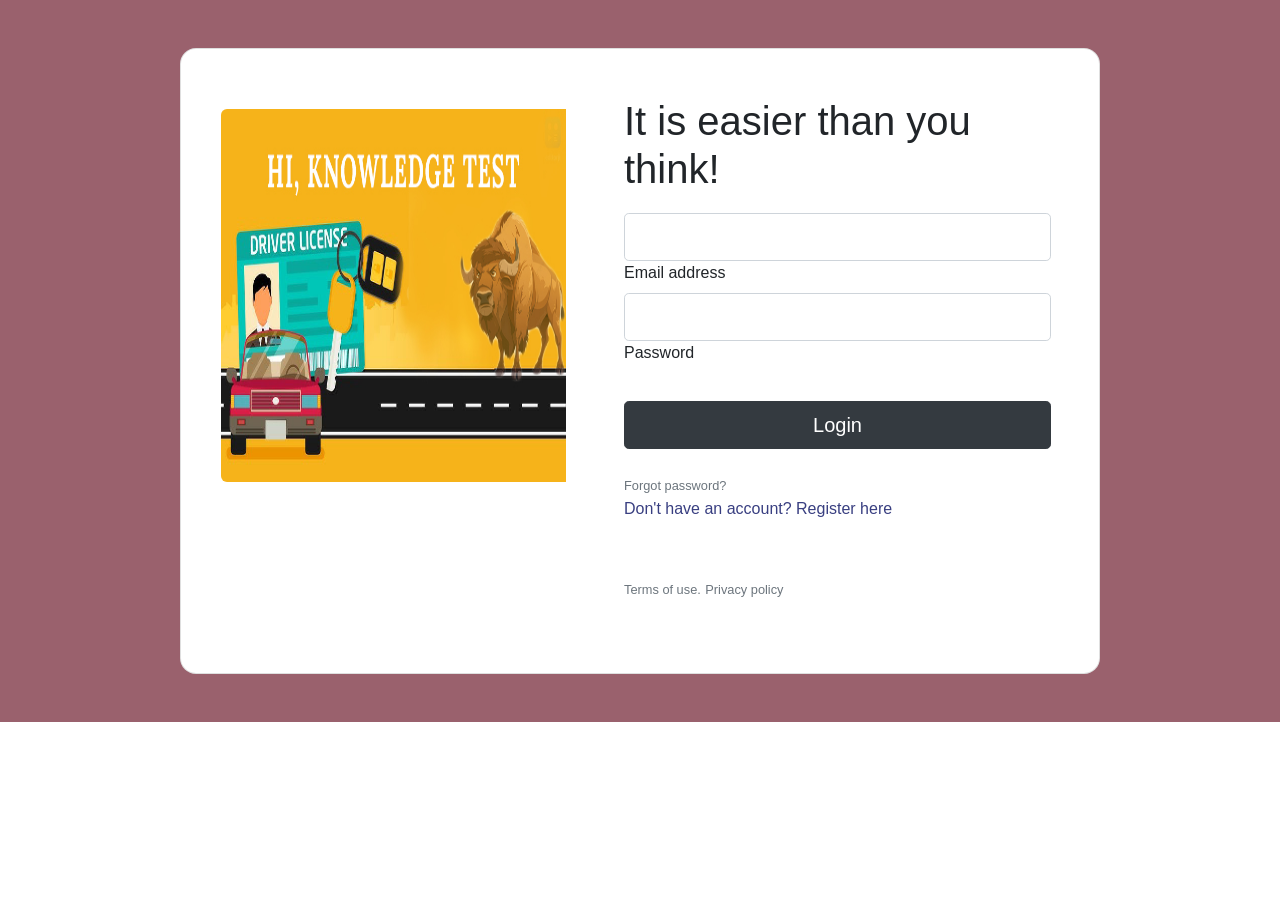
<file: login.html>
<!DOCTYPE html>
<html lang="en">
  <head>
    <meta charset="UTF-8" />
    <meta name="viewport" content="width=device-width, initial-scale=1.0" />
    <title>LOGIN PAGE</title>
    <link
      rel="stylesheet"
      href="https://cdn.jsdelivr.net/npm/bootstrap@4.0.0/dist/css/bootstrap.min.css"
      integrity="sha384-Gn5384xqQ1aoWXA+058RXPxPg6fy4IWvTNh0E263XmFcJlSAwiGgFAW/dAiS6JXm"
      crossorigin="anonymous"
    />
    <script
      src="https://code.jquery.com/jquery-3.2.1.slim.min.js"
      integrity="sha384-KJ3o2DKtIkvYIK3UENzmM7KCkRr/rE9/Qpg6aAZGJwFDMVNA/GpGFF93hXpG5KkN"
      crossorigin="anonymous"
    ></script>
    <script
      src="https://cdn.jsdelivr.net/npm/popper.js@1.12.9/dist/umd/popper.min.js"
      integrity="sha384-ApNbgh9B+Y1QKtv3Rn7W3mgPxhU9K/ScQsAP7hUibX39j7fakFPskvXusvfa0b4Q"
      crossorigin="anonymous"
    ></script>
    <script
      src="https://cdn.jsdelivr.net/npm/bootstrap@4.0.0/dist/js/bootstrap.min.js"
      integrity="sha384-JZR6Spejh4U02d8jOt6vLEHfe/JQGiRRSQQxSfFWpi1MquVdAyjUar5+76PVCmYl"
      crossorigin="anonymous"
    ></script>
    <link rel="stylesheet" src="CSS/login.css" />
    <script src="JS/common.js"></script>
    <script src="JS/login.js"></script>
  </head>
  <body>
    <section class="vh-100" style="background-color: #9a616d">
      <div class="container py-5 h-100">
        <div class="row d-flex justify-content-center align-items-center h-100">
          <div class="col col-xl-10">
            <div class="card" style="border-radius: 1rem">
              <div class="row g-0">
                <div class="col-md-4 col-lg-5 d-none d-md-block">
                  <img
                    src="IMG/testlogo.jpg"
                    alt="login form"
                    class="img-fluid"
                    style="
                      border-radius: 1rem 0 0 1rem;
                      width: 100%;
                      height: 63%;
                      padding: 10px;
                      margin-top: 50px;
                      margin-left: 30px;
                    "
                  />
                </div>
                <div class="col-md-8 col-lg-7 d-flex align-items-center">
                  <div class="card-body p-4 p-lg-5 text-black">
                    <form>
                      <div class="d-flex align-items-center mb-3 pb-1">
                        <i
                          class="fas fa-cubes fa-2x me-3"
                          style="color: #ff6219"
                        ></i>
                        <span class="h1 fw-bold mb-0"
                          >It is easier than you think!</span
                        >
                      </div>

                      <div data-mdb-input-init class="form-outline mb-4">
                        <input
                          type="email"
                          id="useremail"
                          class="form-control form-control-lg"
                        />
                        <div class="invalid-feedback">
                            Username is empty or wrong email formart!.
                          </div>
                        <label class="form-label" for="validationCustomUsername"
                          >Email address</label
                        >
                      <div data-mdb-input-init class="form-outline mb-4">
                        <input
                          type="password"
                          id="userpassword"
                          class="form-control form-control-lg"
                        />
                        <div class="invalid-feedback">
                            Password is empty or incorrect!
                          </div>
                        <label class="form-label" for="form2Example27"
                          >Password</label
                        >
                      </div>

                      <div class="pt-1 mb-4">
                        <button
                          data-mdb-button-init
                          data-mdb-ripple-init
                          class="btn btn-dark btn-lg btn-block"
                          id="btnlogin"
                          onclick="login()"
                          type="button"
                        >
                          Login
                        </button>
                      </div>

                      <a class="small text-muted" href="#!">Forgot password?</a>
                      <p class="mb-5 pb-lg-2" style="color: #393f81">
                        Don't have an account?
                        <a href="#!" style="color: #393f81">Register here</a>
                      </p>
                      <a href="#!" class="small text-muted">Terms of use.</a>
                      <a href="#!" class="small text-muted">Privacy policy</a>
                    </form>
                  </div>
                </div>
              </div>
            </div>
          </div>
        </div>
      </div>
    </section>
  </body>
</html>
</file>
